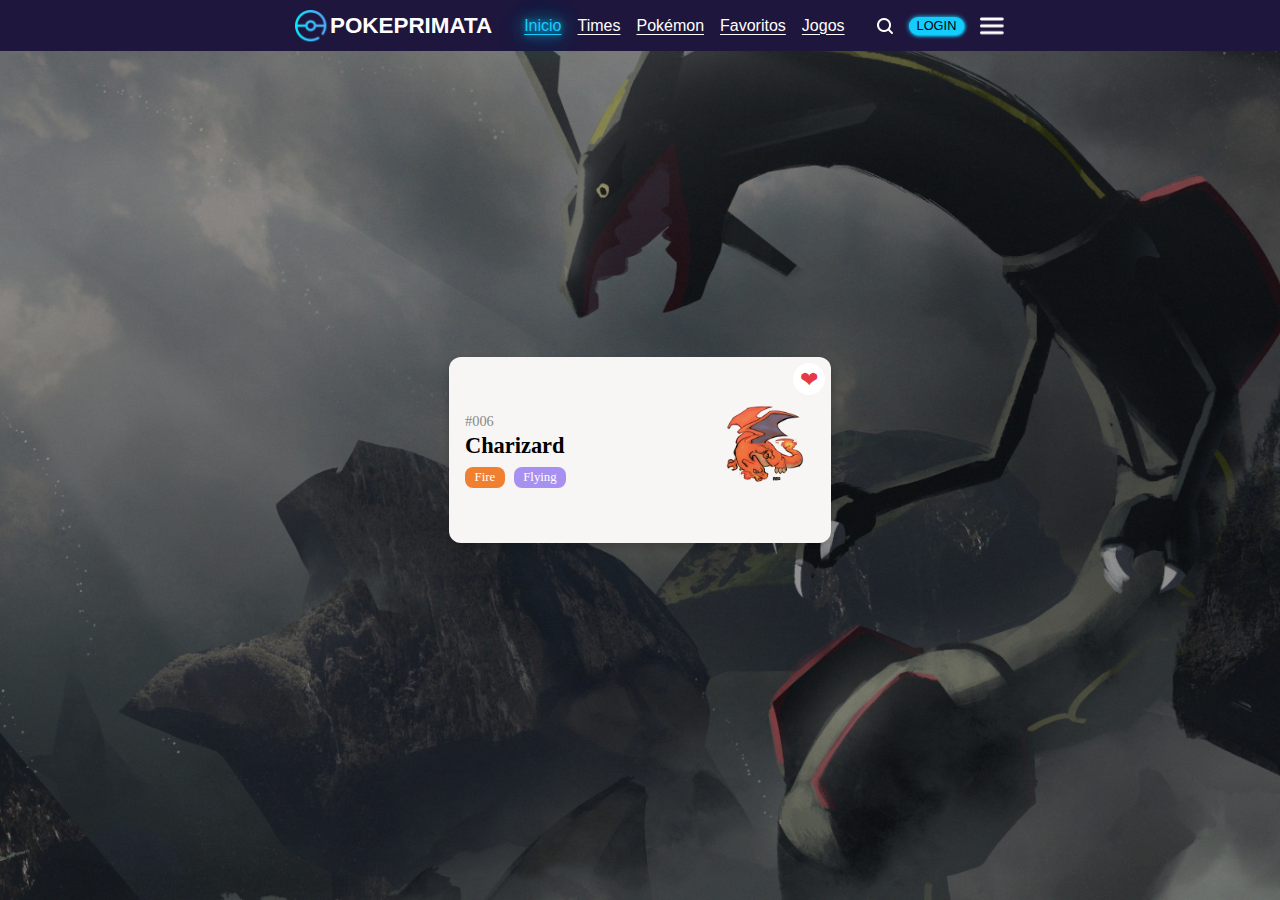
<file: FavoritePokemons/index.html>
<!DOCTYPE html>
<html lang="en">
<head>
    <meta charset="UTF-8">
    <meta name="viewport" content="width=device-width, initial-scale=1.0">
    <link rel="stylesheet" href="style.css">
    <title>Favorite pokemons</title>
</head>
<body>
    

     <header>
        <div class="m_header_home">
            <a href="index.html">
                <img src="../img/logo_pokebola.svg" alt="logo">
                <h1>POKEPRIMATA</h1>
            </a>
        </div>
        <nav class="m_header_nav">
            <a href="index.html" class="m_header_a m_header_marcado">Inicio</a>
            <a href="#" class="m_header_a">Times</a>
            <a href="#" class="m_header_a">Pokémon</a>
            <a href="#" class="m_header_a">Favoritos</a>
            <a href="#" class="m_header_a">Jogos</a>
        </nav>
        <div class="m_header_direito">
            <a href="#"><img src="../img/lupa.svg" alt="lupa" class="m_header_lupa"></a>
            <a href="#" class="m_header_botao_login">LOGIN</a>
            <a href="#"><img src="../img/menu.svg" alt="menu" class="m_header_menu"></a>
        </div>
    </header>

    <div class="card">
  
        <div class="card-info">
            <span class="card-id">#006</span>
            <h2 class="card-name">Charizard</h2>
            <div class="tags">
                <span class="tag fire">Fire</span>
                <span class="tag flying">Flying</span>
            </div>
        </div>
        <div class="card_image">
            <img src="../img/zardPNG.png" alt="">
            <button class="favorite">&#10084</button>
        </div>
    </div>
</body>
</html>
</file>
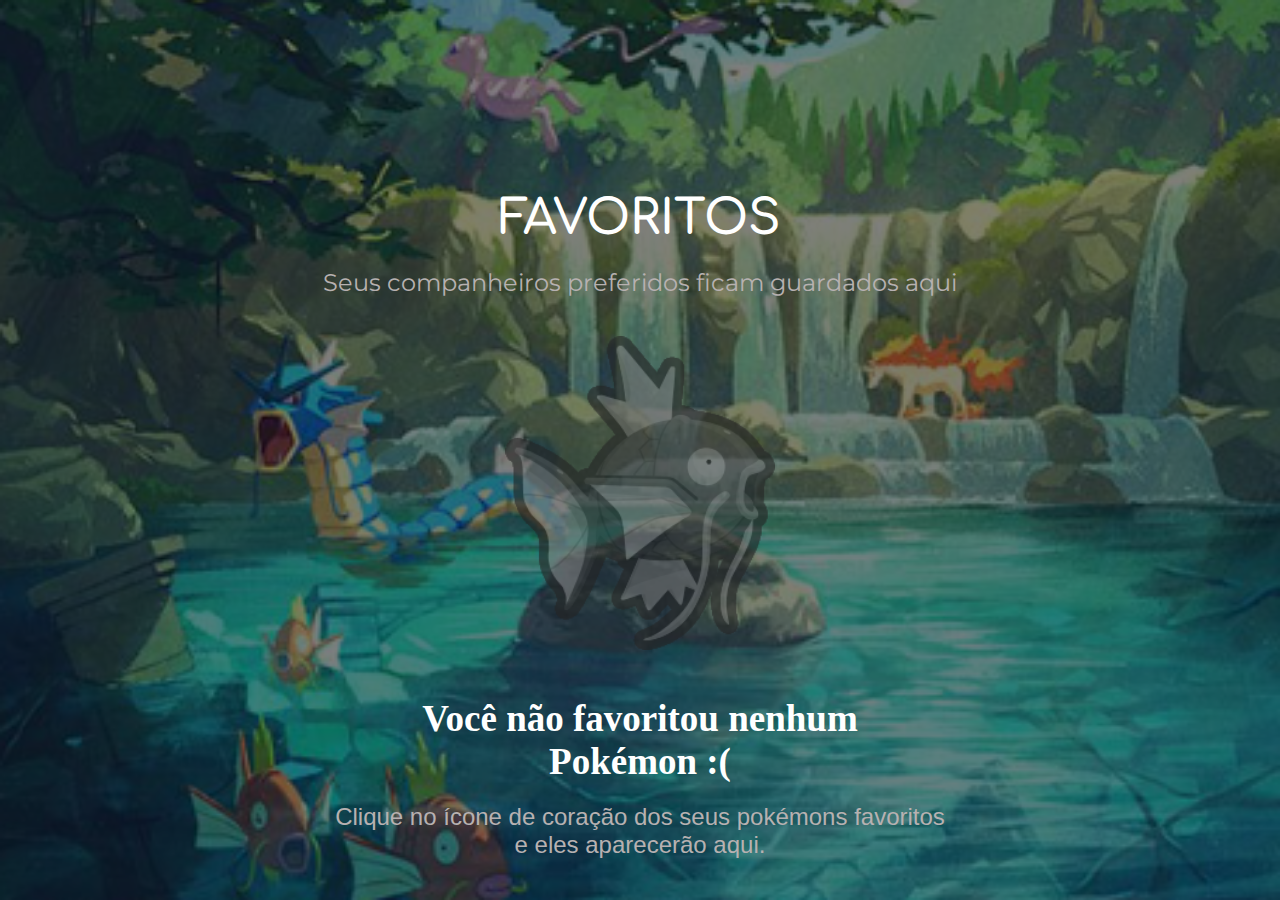
<file: login page/index.html>
<!DOCTYPE html>
<html lang="en">
<head>
    <meta charset="UTF-8">
    <meta name="viewport" content="width=device-width, initial-scale=1.0">
    <link rel="stylesheet" href="style.css">
    <title>Document</title>
</head>
<body>
   <div class="magikarp">
    <img src="./img/MagikarpIcon.png" alt="">
   </div>

   
        <h1>FAVORITOS</h1>
        <p class="paragrafo1">Seus companheiros preferidos ficam guardados aqui</p>
        <h2 class="subtitulo">Você não favoritou nenhum Pokémon :( </h2>
        <p class="paragrafo2">Clique no ícone de coração dos seus pokémons favoritos e eles aparecerão aqui.</p>

</body>
</html>
</file>
<file: FavoritePokemons/style.css>
*{
    margin: 0;
}
:root{
    --branco: white;
    --preto: black;
    --teste: #1F163D;
    --azul-botao: #14CDFF;
    --laranja_contraste: #d49b7f;
}
header {
    display: flex;
    justify-content: center;   /* Centraliza horizontalmente */
    align-items: center;       /* Centraliza verticalmente dentro do header */
    gap: 2rem;                 /* Espaçamento entre os itens */
    padding: 0.6rem;
    background-color: var(--teste);
    position: absolute;        /* Faz o header ficar fixo no topo */
    top: 0;
    left: 0;
    width: 100%;               /* Ocupar a largura inteira */
    z-index: 10;               /* Garante que fique acima do resto */
}

.m_header_home a{
    display: flex;
    align-items: center;
    color: var(--branco);
    text-decoration: none;
    gap: 0.2rem;
    font-size: 70%;
    font-family: "Jersey 20", sans-serif;
}
.m_header_home a img{
    width: 2rem;
}
.m_header_nav{
    display: flex;
    gap: 1rem;
}
.m_header_a{
    color: var(--branco);
    font-family: "Jersey 20", sans-serif;
    text-decoration-thickness: 0.5px;
    text-underline-offset: 3px;
}
.m_header_a:hover{
    color: var(--laranja_contraste);
    text-shadow:
        0 0 6px var(--laranja_contraste),
        0 0 20px var(--laranja_contraste),
        0 0 40px var(--laranja_contraste);
}
.m_header_marcado{
    color: var(--azul-botao);
    text-shadow:
        0 0 6px var(--azul-botao),
        0 0 20px var(--azul-botao),
        0 0 40px var(--azul-botao);
}
.m_header_marcado:hover{
    color: var(--azul-botao);
}
.m_header_direito{
    display: flex;
    align-items: center;
    gap: 1rem;
}
.m_header_direito a{
    display: flex;
    align-items: center;
}
.m_header_botao_login{
    color: var(--preto);
    background-color: var(--azul-botao);
    text-decoration: none;
    font-family: "Jersey 20", sans-serif;
    font-size: 80%;
    padding: 0.1rem 0.5rem 0.1rem 0.5rem;
    border-radius: 1rem;
    box-shadow: 1px 1px 3px var(--azul-botao), 0 0 5px var(--azul-botao);
}
.m_header_botao_login:hover{
    background-color: var(--laranja_contraste);
    box-shadow: 1px 1px 3px var(--laranja_contraste), 0 0 5px var(--laranja_contraste);
}
.m_header_lupa{
    width: 1rem;
}
.m_header_menu{
    width: 1.5rem;
}

body
{
    margin: o;
    height: 100vh;
    display: flex;
    justify-content: center;
    align-items: center;
    
 /*background*/
    
    background-image: url(../img/quaza.jpg);
    background-size: cover;
    position: relative;
    overflow: hidden;

}

body::before
{
    content: "";
    position: absolute;
    top: 0;
    left: 0;
    width: 100%;
    height: 100%;

    background: rgba(0, 0, 0, 0.425);
    z-index: 1;
}


/*Card*/

.card
{
    display: flex;
    justify-content: space-between;
    align-items: center;
    background-color:#f8f6f4;
    border-radius: 12px;
    padding: 1rem;
    width: 350px;
    box-shadow: 0 4px 8px rgba(0, 0, 0, 0.2);
    z-index: 2;
}
/*Info card*/
.card-info
{flex: 1;}

.card-id
{
    font-size: 0.9rem;
    color: #888;

}

.card-name
{
    font-size: 1.4rem;
    margin: 0.2rem 0;
    font-weight: bold;
    
}

/*TAgs*/

.tags
{
    margin-top: 0.5rem;

}

.tag
{
    display: inline-block;
    padding: 0.2rem 0.6rem;
    border-radius: 8px;
    font-size: 0.8rem;
    color: white;
    margin-right: 0.3rem;

}
.fire
{
    background: #f08030;
}
.flying 
{
    background: #a890f0;
}

/*imagem*/


.card_image
{
    position: relative;
}

.card_image img
{
    width: 100px;
}

.favorite
{
    position: absolute;
    top: -10px;
    right: -10px;
    background: white;
    border: none;
    font-size: 1.4rem;
    color: #e63946;
    cursor: pointer;
    border-radius: 50%;
    width: 32px;
    height: 32px;
    display: flex;
    justify-content: center;
    align-items: center;
}
</file>
<file: login page/style.css>
/*fontes*/
/*comfortaa*/
@import url('https://fonts.googleapis.com/css2?family=Comfortaa:wght@300..700&family=Montserrat:ital,wght@0,100..900;1,100..900&display=swap');




body{
    margin: 0;
    height: 100vh; /*occupa 100% da altura da tela */

    display: flex; /*flexbox para centralizar*/
    justify-content: center; /*centraliza horizontalmente*/
    align-items: center;/*centraliza verticalmente*/

    /*imagem de fundo*/
    background-image : url(./img/gyarados_background.png);
    background-size: cover;

    position: relative;/*importante para o overlay funcionar*/
    overflow: hidden; /*evita problema com determinadas telas*/
    
}
body::before
{
    content: "";/*cria o pseudo-elemento*/
    position: absolute;/*pega a tela full*/
    top: 0;
    left: 0;
    width: 100%;
    height: 100%;
    
    background:rgba(0, 0, 0, 0.5) ;
    z-index: 1;
}

.paragrafo1

{

    position: absolute;
    color:#B7B1B1;
    font-size: 24px;
     font-family: "Montserrat", sans-serif;
    margin-bottom: 40vh;
    text-align: center;
    justify-content: center;
   
    z-index: 2;
}

h2
{
    position: absolute;
    color: white;
    font-size:37px ;
    margin-top: 75vh;
    width: 521px;
    height: 150px;
     text-align: center;
    justify-content: center;
    font-weight: 600;
    text-align: center;
    z-index: 2;
}


.paragrafo2
{
    position: absolute;
    color: #B7B1B1;
    font-size: 24px;
    font-family: "Poppins", sans-serif;
    width: 617.36px;
    height: 80px;
    margin-top: 90vh;
    text-align: center;
    justify-content: center;
  z-index: 2;
}

h1{
    position: absolute;
    color: white;    
    font-size: 48px;
    margin-bottom: 55vh;
    /* top: 228px;
    left: 817px; */
    font-family: "Comfortaa", sans-serif;
    justify-content: center;
     text-align: center;
    font-weight: 600;
    z-index: 2;
    
}
.magikarp img
{
   width: 30vh;
   height: auto;
    margin-top: 10vh;
    filter: grayscale(1)brightness(1);
    opacity: 0.6;
   /*transform:scale: (2); aumenta 200%*/
}
</file>
